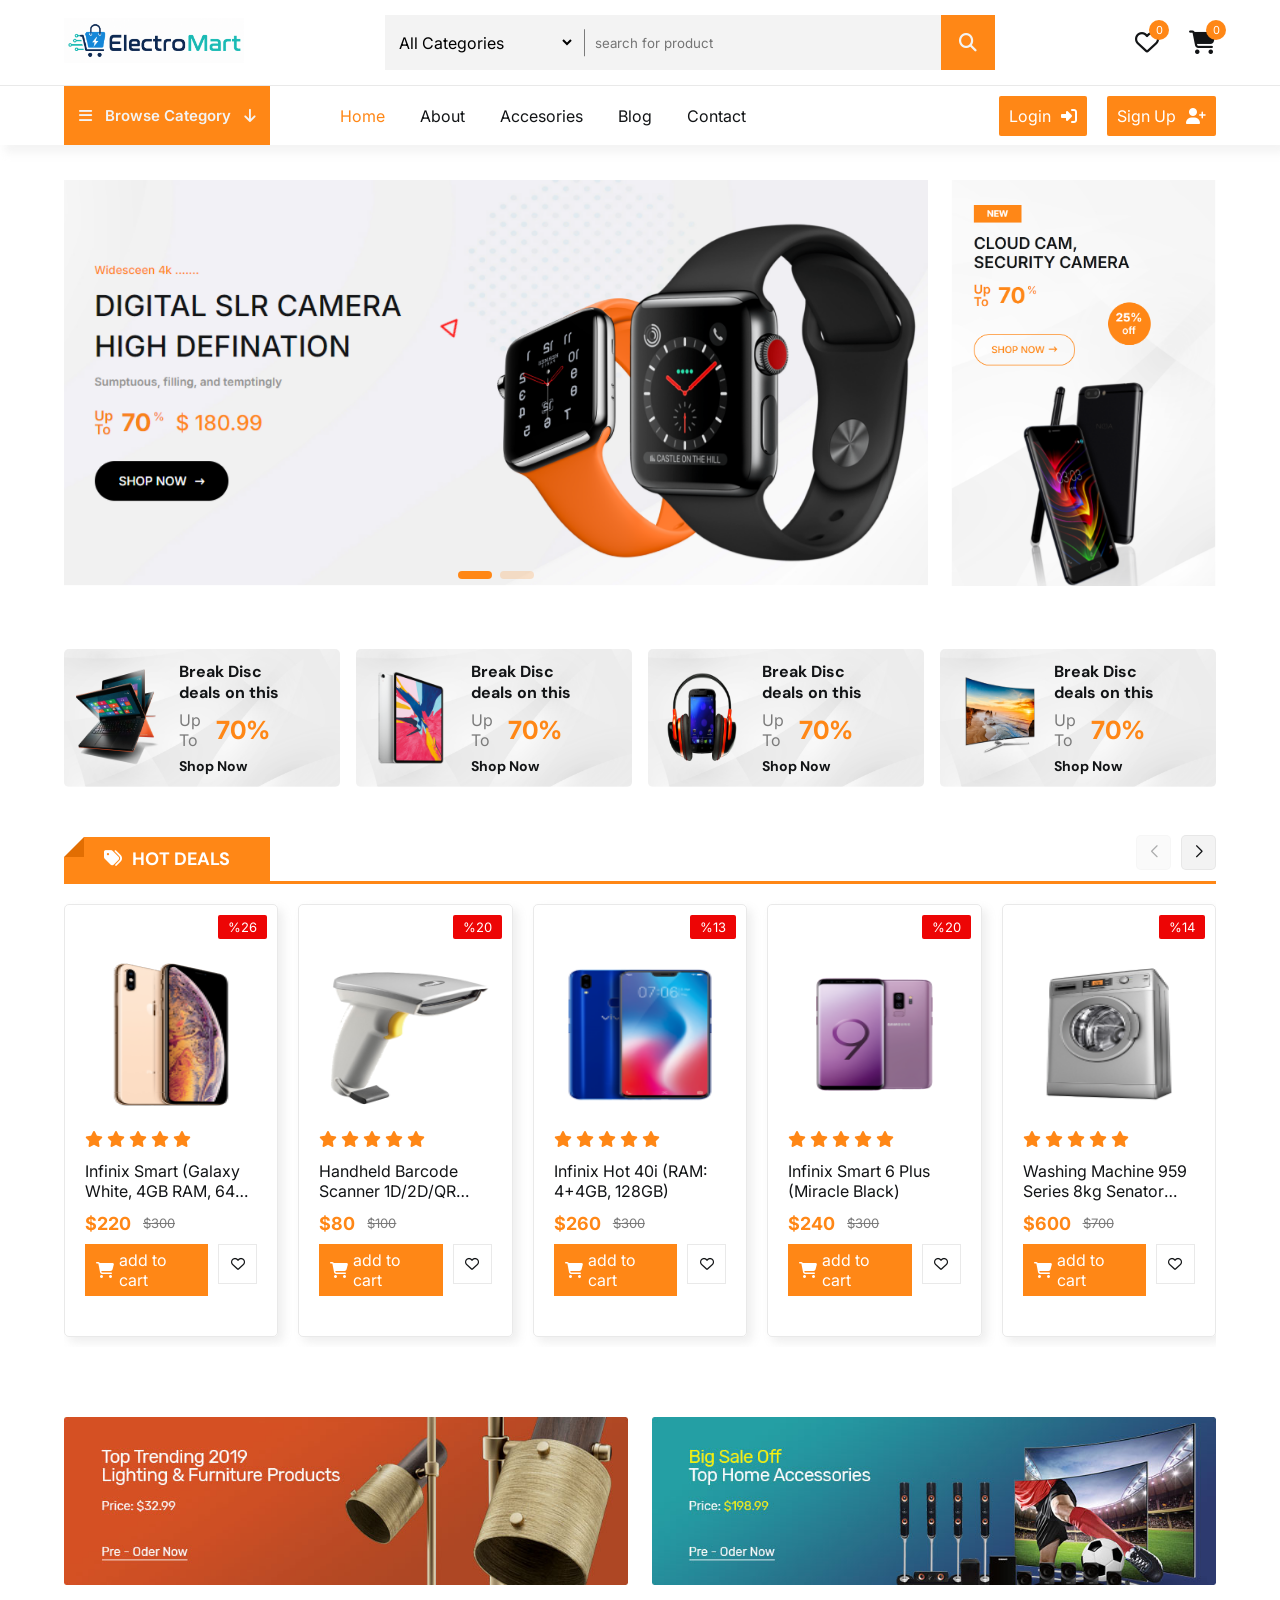
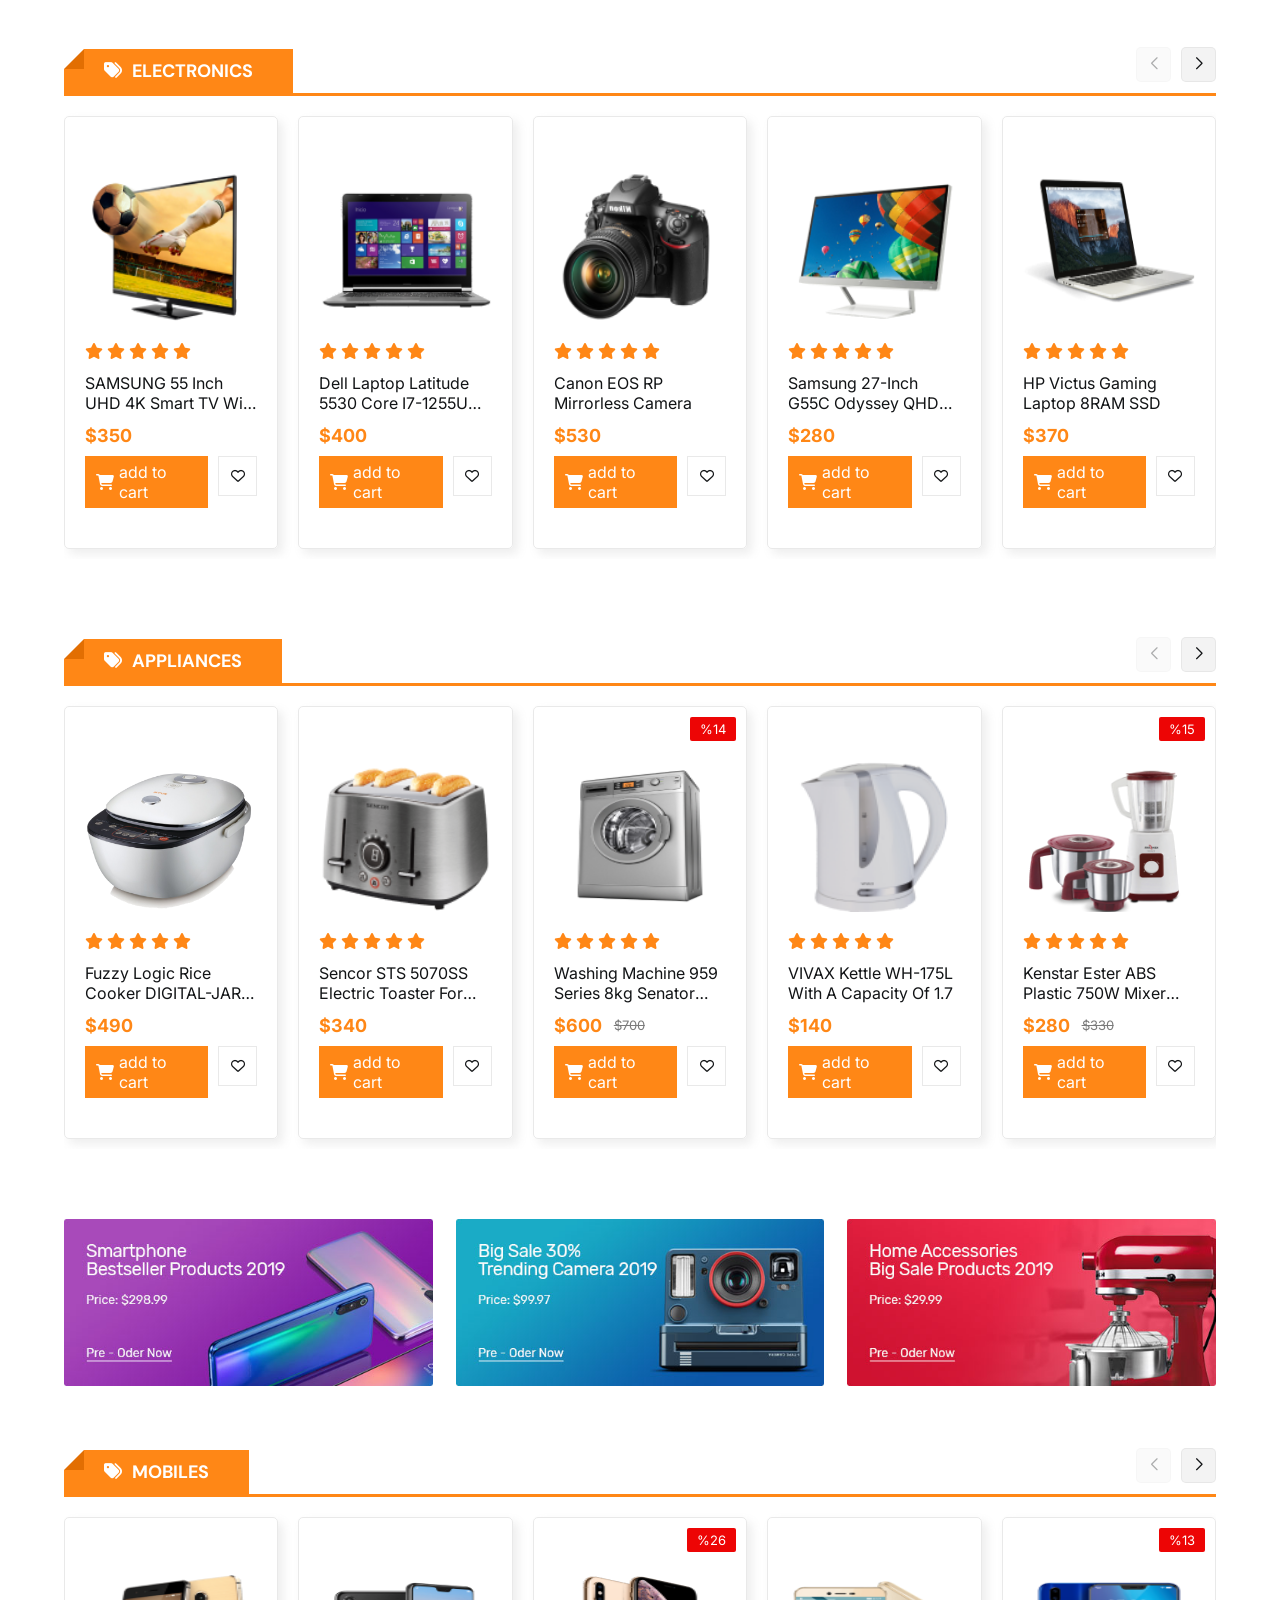
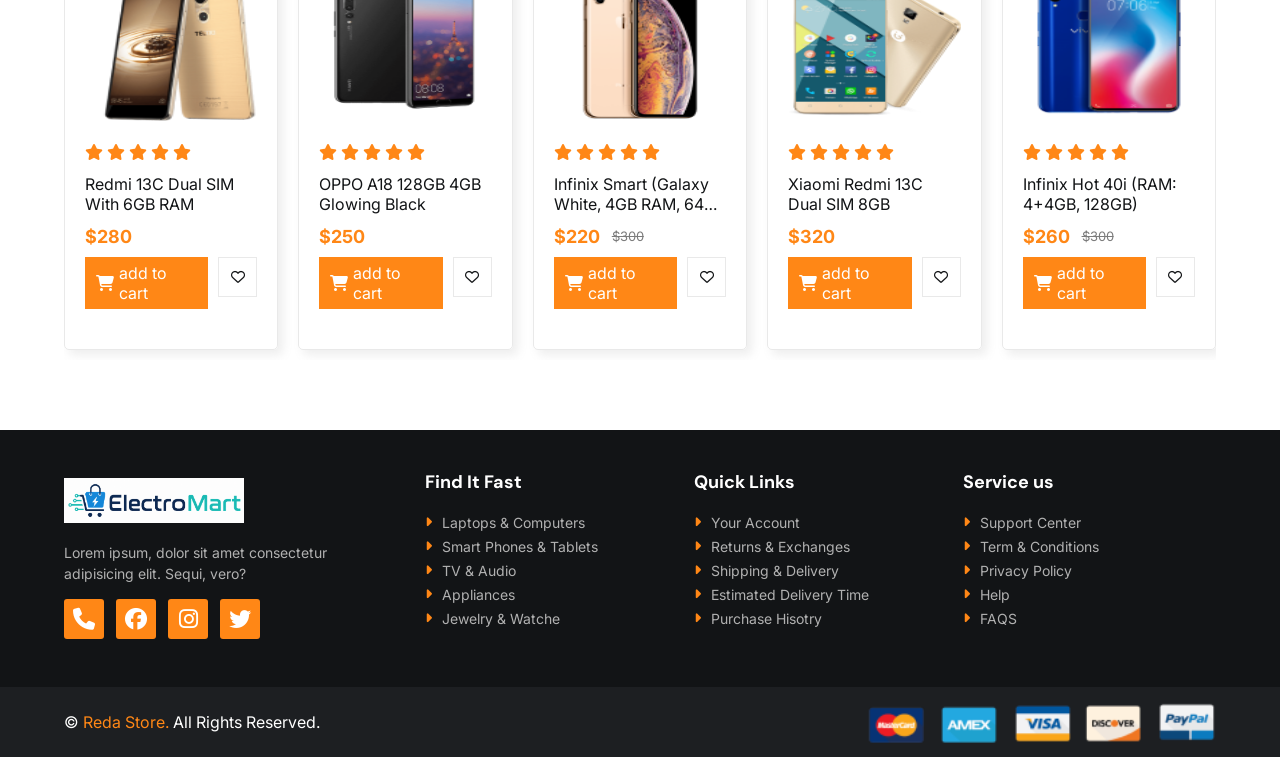
<file: index.html>
<!DOCTYPE html>
<html lang="en">
<head>
    <meta charset="UTF-8">
    <meta name="viewport" content="width=device-width, initial-scale=1.0">
    <title>e-commerce-project</title>
    <link rel="icon" href="img/icon.png">

    <!-- file css-->
    <link rel="stylesheet" href="css/style.css">
    <link rel="stylesheet" href="https://cdnjs.cloudflare.com/ajax/libs/font-awesome/6.7.2/css/all.min.css">
    <link rel="stylesheet" href="https://cdn.jsdelivr.net/npm/swiper@11/swiper-bundle.min.css" />

</head>
<body>



    <div class="cart" id="cart">
        <div class="top_cart">
            <p>cart items : <p id="cartLength"></p> </p>
            <div onclick="show_hide_cart()" class="cancel_item">
                <i class="fa-solid fa-circle fa-2x fa-times" data-fa-transform="shrink-6"></i>
            </div>
        </div>


        <div class="items_cart" id="items_cart">


        </div>


        <div class="end_cart">
            <div class="total">
                <p>subtotal</p>
                <span id="totalprice"></span>
            </div>
            <div class="bottom">
                <button onclick="window.location.href='checkout.html'">checkout</button>
                <button class="shop_more">shop more</button>
            </div>
        </div>

    </div>



    <div class="nav_links_screen_1100px" id="nav_links">
        <div onclick="show_nav_links()" class="cancel_item">
            <i class="fa-solid fa-circle fa-2x fa-times" data-fa-transform="shrink-6"></i>
        </div>
        <div class="nav_links">
            <li class="active"><a href="#">Home</a></li>
            <li><a href="#">About</a></li>
            <li><a href="#">Accesories</a></li>
            <li><a href="#">Blog</a></li>
            <li><a href="#">Contact</a></li>
        </div>
    </div>



    <header>
        <div class="top_header">
            <div class="container">
                <a href="#" class="logo"> <img src="img/logo.png" alt=""></a>
                
                <form action="" class="search_box">
                    <div class="select_box">
                        <select name="category" id="category" >
                            <option value="All Categories">All Categories</option>
                            <option value="Electronics & Digita">Electronics & Digita</option>
                            <option value="Phones & Tablety">Phones & Tablety</option>
                            <option value="Fashion & Clothings">Fashion & Clothings</option>
                            <option value="Telivsion & Monitor">Telivsion & Monitor</option>
                            <option value="Jewelry & Watches">Jewelry & Watches</option>
                            <option value="Washing Machine">Washing Machine</option>
                            <option value="Toys & Hobbies">Toys & Hobbies</option>
                        </select>
                    </div>
                    <input type="text" name="search" id="search" placeholder="search for product" required>
                    <button type="submit">
                        <i class="fa-solid fa-magnifying-glass"></i>
                    </button>
                </form>


                <div class="header_icons">
                    <div class="icon">
                        <a href="#">
                            <i class="fa-regular fa-heart"></i>
                            <span class="count count-favourite">0</span>
                        </a>
                    </div>
                    
                    <div onclick="show_hide_cart()" class="icon">
                        <i class="fa-solid fa-cart-shopping"></i>
                        <span class="count count-item-header" ></span>
                    </div>
                </div>
            </div>
        </div>


        <div class="bottom_header">
            <div class="container">
                
                <nav class="nav">
                    <span onclick="show_nav_links()" class="open_menu">
                        <i class="fa-solid fa-bars"></i>
                    </span>
                    <div class="category_nav">
                        <div class="category_btn">
                            <i class="fa-solid fa-bars"></i>
                            <p>Browse Category</p>
                            <i class="fa-solid fa-arrow-down"></i>
                        </div>
                    </div>
                    <ul class="nav_links">
                        <li class="active"><a href="#">Home</a></li>
                        <li><a href="#">About</a></li>
                        <li><a href="#">Accesories</a></li>
                        <li><a href="#">Blog</a></li>
                        <li><a href="#">Contact</a></li>
                    </ul>
                </nav>

                <div class="login_signup btns">
                    <a href="#" class="btn">Login <i class="fa-solid fa-right-to-bracket"></i></a>
                    <a href="#" class="btn">Sign Up <i class="fa-solid fa-user-plus"></i></a>
                </div>
            </div>
        </div>
    </header>


    
    <!--  library swiper js (slide)  -->


    <!--  slider  -->
    <div class="slider">
        <div class="container">
            <div class="slide_swp mySwiper">
                <div class="swiper-wrapper">
                    <div class="swiper-slide"><a href="#"><img src="img/banner_home1.png" alt=""></a></div>
                    <div class="swiper-slide"><a href="#"><img src="img/banner_home2.png" alt=""></a></div>
                </div>
                <div class="swiper-pagination"></div>
            </div>
            <div class="banner_2">
                <a href="#"><img src="img/banner_home3.png" alt=""></a>
            </div>
        </div>
    </div>


    <!--  banners_4  -->
    <div class="banners_4">
        <div class="container">


            <div class="box">
                <a href="#" class="link_btn"></a>

                <img src="img/banner3_1.png" alt="">
                <div class="text">
                    <h5>Break Disc</h5>
                    <h5>deals on this</h5>


                    <div class="sale">
                        <p>Up<br>To</p>
                        <span>70%</span>
                    </div>


                    <h6>Shop Now</h6>
                </div>
            </div>


            <div class="box">
                <a href="#" class="link_btn"></a>

                <img src="img/banner3_2.png" alt="">
                <div class="text">
                    <h5>Break Disc</h5>
                    <h5>deals on this</h5>


                    <div class="sale">
                        <p>Up<br>To</p>
                        <span>70%</span>
                    </div>


                    <h6>Shop Now</h6>
                </div>
            </div>



            <div class="box">
                <a href="#" class="link_btn"></a>

                <img src="img/banner3_3.png" alt="">
                <div class="text">
                    <h5>Break Disc</h5>
                    <h5>deals on this</h5>


                    <div class="sale">
                        <p>Up<br>To</p>
                        <span>70%</span>
                    </div>


                    <h6>Shop Now</h6>
                </div>
            </div>




            <div class="box">
                <a href="#" class="link_btn"></a>

                <img src="img/banner3_4.png" alt="">
                <div class="text">
                    <h5>Break Disc</h5>
                    <h5>deals on this</h5>


                    <div class="sale">
                        <p>Up<br>To</p>
                        <span>70%</span>
                    </div>

                    
                    <h6>Shop Now</h6>
                </div>
            </div>


        </div>
    </div>



    <!--  slide_product  -->
    <div class="slider_products slide">
        <div class="container">
            <div class="slide_product mySwiper">
                <div class="top_slide">
                    <h2><i class="fa-solid fa-tags"></i>Hot Deals</h2>
                </div>



                <div class="products swiper-wrapper" id="swiper_items_sale">


                </div>



                <div class="swiper-button-next btn_swip"></div>
                <div class="swiper-button-prev btn_swip"></div>
            </div>



        </div>
    </div>


    <!--  banners_2  -->
    <div class="banners_2">
        <div class="container">
            <div class="banners_boxs banner_2_img">
                <a href="#" class="box"><img src="img/banner_box4.jpg" alt=""></a>
                <a href="#" class="box"><img src="img/banner_box5.jpg" alt=""></a>
            </div> 
        </div>
    </div>


    <!--  slide_product  -->
    <div class="slider_products slide">
        <div class="container">
            <div class="slide_product mySwiper">
                <div class="top_slide">
                    <h2><i class="fa-solid fa-tags"></i>electronics</h2>
                </div>

                <div class="products swiper-wrapper" id="swiper_electronics_sale">


                </div>

                <div class="swiper-button-next btn_swip"></div>
                <div class="swiper-button-prev btn_swip"></div>
            </div>


        </div>
    </div>


    <!--  slide_product  -->
    <div class="slider_products slide">
        <div class="container">
            <div class="slide_product mySwiper">
                <div class="top_slide">
                    <h2><i class="fa-solid fa-tags"></i>appliances</h2>
                </div>

                <div class="products swiper-wrapper" id="swiper_appliances_sale">


                </div>

                <div class="swiper-button-next btn_swip"></div>
                <div class="swiper-button-prev btn_swip"></div>
            </div>


        </div>
    </div>


    <!--  banners_3  -->
    <div class="banners_3">
        <div class="container">
            <div class="banners_boxs banner_3_img">
                <a href="#" class="box"><img src="img/banner_box1.jpg" alt=""></a>
                <a href="#" class="box"><img src="img/banner_box2.jpg" alt=""></a>
                <a href="#" class="box"><img src="img/banner_box3.jpg" alt=""></a>
            </div> 
        </div>
    </div>


    <!--  slide_product  -->
    <div class="slider_products slide">
        <div class="container">
            <div class="slide_product mySwiper">
                <div class="top_slide">
                    <h2><i class="fa-solid fa-tags"></i>mobiles</h2>
                </div>

                <div class="products swiper-wrapper" id="swiper_mobiles_sale">


                </div>

                <div class="swiper-button-next btn_swip"></div>
                <div class="swiper-button-prev btn_swip"></div>
            </div>



        </div>
    </div>






    <!--  footer  -->
    <footer>
        <div class="container">
            <div class="body_footer">
            
                <div class="column_1">
                    <a href="#" class="logo"> <img src="img/logo.png" alt=""></a>
                    <p>Lorem ipsum, dolor sit amet consectetur adipisicing elit. Sequi, vero?</p>
                    <div class="icons_footer">
                        <a href="#" class="icon"><i class="fa-solid fa-phone"></i></a>
                        <a href="#" class="icon"><i class="fa-brands fa-facebook"></i></a>
                        <a href="#" class="icon"><i class="fa-brands fa-instagram"></i></a>
                        <a href="#" class="icon"><i class="fa-brands fa-twitter"></i></a>
                    </div>
                </div>


                <div class="column">
                    <h4>Find It Fast</h4>
                    <div class="footer_linkes">
                        <a href="#" class="link"><i class="fa-solid fa-caret-right"></i>Laptops & Computers</a>
                        <a href="#" class="link"><i class="fa-solid fa-caret-right"></i>Smart Phones & Tablets</a>
                        <a href="#" class="link"><i class="fa-solid fa-caret-right"></i> TV & Audio</a>
                        <a href="#" class="link"><i class="fa-solid fa-caret-right"></i>Appliances</a>
                        <a href="#" class="link"><i class="fa-solid fa-caret-right"></i>Jewelry & Watche</a>
                    </div>
                </div>

                
                <div class="column">
                    <h4>Quick Links</h4>
                    <div class="footer_linkes">
                        <a href="#" class="link"><i class="fa-solid fa-caret-right"></i> Your Account</a>
                        <a href="#" class="link"><i class="fa-solid fa-caret-right"></i> Returns & Exchanges</a>
                        <a href="#" class="link"><i class="fa-solid fa-caret-right"></i> Shipping & Delivery</a>
                        <a href="#" class="link"><i class="fa-solid fa-caret-right"></i> Estimated Delivery Time</a>
                        <a href="#" class="link"><i class="fa-solid fa-caret-right"></i> Purchase Hisotry</a>
                    </div>
                </div>


                <div class="column">
                    <h4>Service us</h4>
                    <div class="footer_linkes">
                        <a href="#" class="link"><i class="fa-solid fa-caret-right"></i> Support Center</a>
                        <a href="#" class="link"><i class="fa-solid fa-caret-right"></i> Term & Conditions</a>
                        <a href="#" class="link"><i class="fa-solid fa-caret-right"></i> Privacy Policy</a>
                        <a href="#" class="link"><i class="fa-solid fa-caret-right"></i> Help</a>
                        <a href="#" class="link"><i class="fa-solid fa-caret-right"></i> FAQS</a>
                    </div>
                </div>

            </div>


        </div>

        <div class="bottom_footer">
            <div class="container">
                <p>&copy;<span> Reda Store.</span> All Rights Reserved.</p>
                <div class="credit_card">
                    <img src="img/payment_method.png" alt="">
                </div>
            </div>
        </div>
    </footer>


    <script src="https://cdn.jsdelivr.net/npm/swiper@11/swiper-bundle.min.js"></script>
    <script src="js/swiper.js"></script>
    <script src="js/items_home.js"></script>
    <script src="js/main.js"></script>
</body>
</html>
</file>
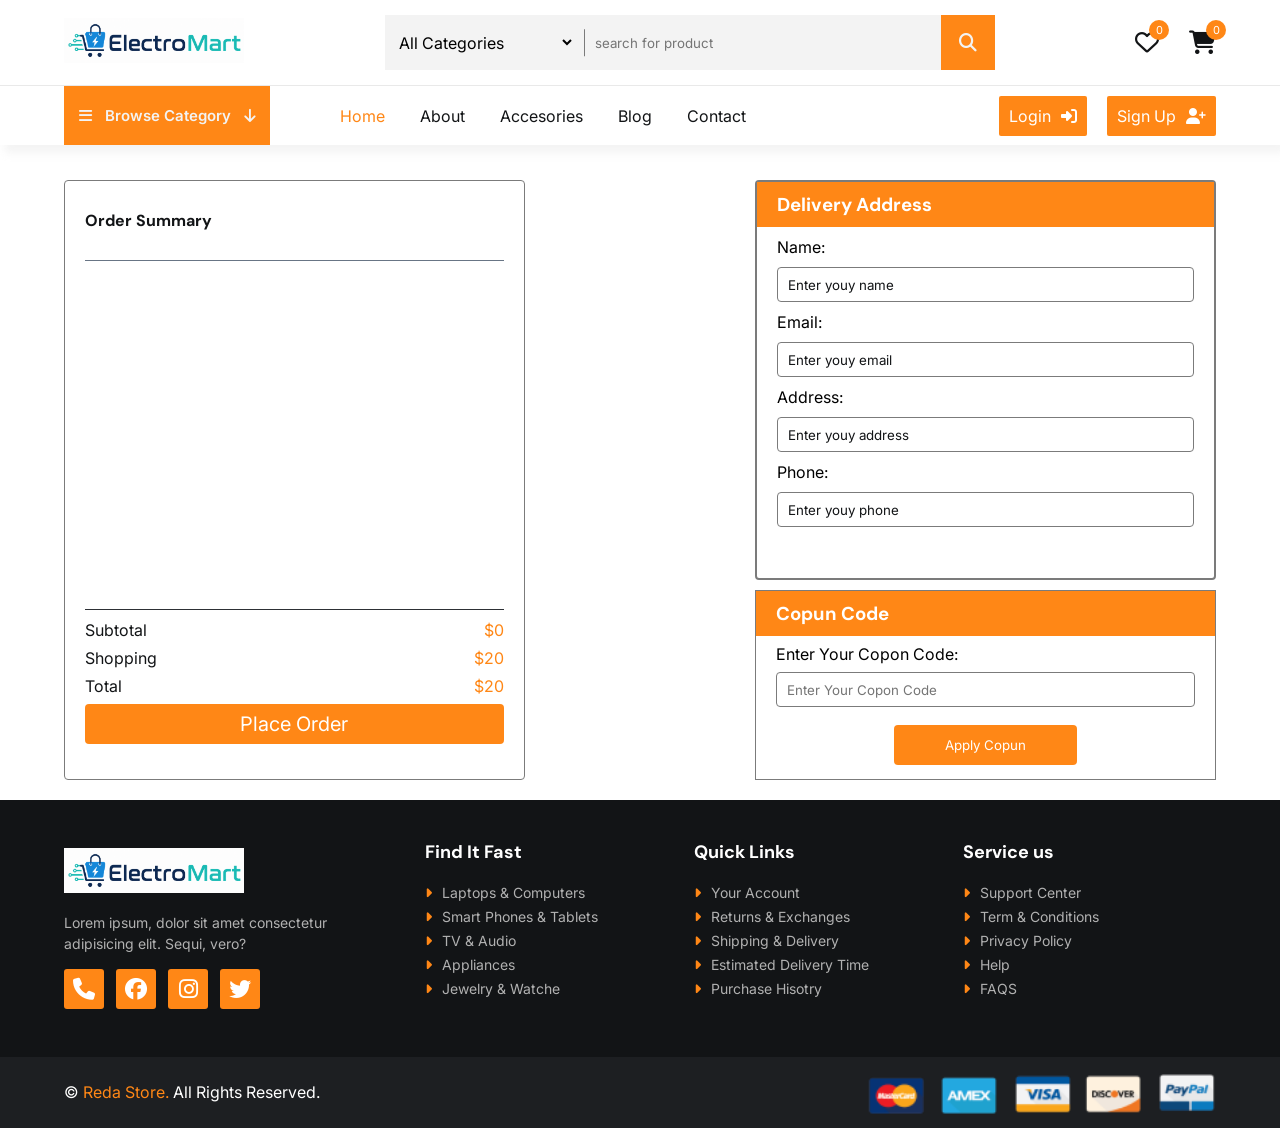
<file: checkout.html>
<!DOCTYPE html>
<html lang="en">
<head>
    <meta charset="UTF-8">
    <meta name="viewport" content="width=device-width, initial-scale=1.0">
    <title>e-commerce-project</title>
    <link rel="icon" href="img/icon.png">

    <!-- file css-->
    <link rel="stylesheet" href="css/style.css">
    <link rel="stylesheet" href="https://cdnjs.cloudflare.com/ajax/libs/font-awesome/6.7.2/css/all.min.css">
    <link rel="stylesheet" href="https://cdn.jsdelivr.net/npm/swiper@11/swiper-bundle.min.css" />

</head>
<body>



    <div class="cart" id="cart">
        <div class="top_cart">
            <p>cart items : <p id="cartLength"></p> </p>
            <div onclick="show_hide_cart()" class="cancel_item">
                <i class="fa-solid fa-circle fa-2x fa-times" data-fa-transform="shrink-6"></i>
            </div>
        </div>

        <div class="items_cart" id="items_cart">


        </div>

        <div class="end_cart">
            <div class="total">
                <p>subtotal</p>
                <span id="totalprice"></span>
            </div>
            <div class="bottom">
                <button class="">checkout</button>
                <button class="shop_more">shop more</button>
            </div>
        </div>

    </div>



    <!--  header  -->
    <header>
        <div class="top_header">
            <div class="container">
                <a href="#" class="logo"> <img src="img/logo.png" alt=""></a>
                
                <form action="" class="search_box">
                    <div class="select_box">
                        <select name="category" id="category" >
                            <option value="All Categories">All Categories</option>
                            <option value="Electronics & Digita">Electronics & Digita</option>
                            <option value="Phones & Tablety">Phones & Tablety</option>
                            <option value="Fashion & Clothings">Fashion & Clothings</option>
                            <option value="Telivsion & Monitor">Telivsion & Monitor</option>
                            <option value="Jewelry & Watches">Jewelry & Watches</option>
                            <option value="Washing Machine">Washing Machine</option>
                            <option value="Toys & Hobbies">Toys & Hobbies</option>
                        </select>
                    </div>
                    <input type="text" name="search" id="search" placeholder="search for product" required>
                    <button type="submit">
                        <i class="fa-solid fa-magnifying-glass"></i>
                    </button>
                </form>


                <div class="header_icons">
                    <div class="icon">
                        <a href="#">
                            <i class="fa-regular fa-heart"></i>
                            <span class="count count-favourite">0</span>
                        </a>
                    </div>
                    
                    <div onclick="show_hide_cart()" class="icon">
                        <i class="fa-solid fa-cart-shopping"></i>
                        <span class="count count-item-header" ></span>
                    </div>
                </div>
            </div>
        </div>


        <div class="bottom_header">
            <div class="container">
                
                <nav class="nav">
                    <span onclick="show_nav_links()" class="open_menu">
                        <i class="fa-solid fa-bars"></i>
                    </span>
                    <div class="category_nav">
                        <div class="category_btn">
                            <i class="fa-solid fa-bars"></i>
                            <p>Browse Category</p>
                            <i class="fa-solid fa-arrow-down"></i>
                        </div>
                    </div>
                    <ul class="nav_links">
                        <li class="active"><a href="#">Home</a></li>
                        <li><a href="#">About</a></li>
                        <li><a href="#">Accesories</a></li>
                        <li><a href="#">Blog</a></li>
                        <li><a href="#">Contact</a></li>
                    </ul>
                </nav>

                <div class="login_signup btns">
                    <a href="#" class="btn">Login <i class="fa-solid fa-right-to-bracket"></i></a>
                    <a href="#" class="btn">Sign Up <i class="fa-solid fa-user-plus"></i></a>
                </div>
            </div>
        </div>
    </header>
    
    <div class="checkout">
        <div class="container">
            <div class="order_summary">
                <h4>Order Summary</h4>
                
                <div class="items_cart" id="items_cart">
                
                </div>

                <div class="prices">
                    <div class="total">
                        <p>Subtotal</p>
                        <span id="price"></span>
                    </div>

                    <div class="shopping">
                        <p>Shopping</p>
                        <span id="shopping"></span>
                    </div>

                    <div class="all_total">
                        <p>Total</p>
                        <span id="total_price_in_summary"></span>
                    </div>

                    <div class="place_order">
                        <button class="">Place Order</button>
                    </div>
                </div>
            </div>



            <div class="person_data">
               <div class="delivery_address">
                    <h3>Delivery Address</h3>

                    <form action="#" method="post">
                        <label for="name">Name:</label>
                        <input type="text" placeholder="Enter youy name" id="name" name="name" required>
                
                        <label for="email">Email:</label>
                        <input type="email" placeholder="Enter youy email" id="email" name="email" required>
                
                        <label for="address">Address:</label>
                        <input type="address" placeholder="Enter youy address" id="address" name="address" required>
                
                        <label for="phone">Phone:</label>
                        <input type="tel" placeholder="Enter youy phone" id="phone" name="phone" required>                
                    </form>
               </div>
                <div class="copun_code">
                    <h3>Copun Code</h3>
                    <label for="name">Enter Your Copon Code:</label>
                    <input type="name" placeholder="Enter Your Copon Code" id="name" name="name" required>
                    <button type="submit">Apply Copun</button>
                </div>
            </div>
        </div>
    </div>
 



    <!--  footer  -->
    <footer>
        <div class="container">
            <div class="body_footer">
            
                <div class="column_1">
                    <a href="#" class="logo"> <img src="img/logo.png" alt=""></a>
                    <p>Lorem ipsum, dolor sit amet consectetur adipisicing elit. Sequi, vero?</p>
                    <div class="icons_footer">
                        <a href="#" class="icon"><i class="fa-solid fa-phone"></i></a>
                        <a href="#" class="icon"><i class="fa-brands fa-facebook"></i></a>
                        <a href="#" class="icon"><i class="fa-brands fa-instagram"></i></a>
                        <a href="#" class="icon"><i class="fa-brands fa-twitter"></i></a>
                    </div>
                </div>


                <div class="column">
                    <h4>Find It Fast</h4>
                    <div class="footer_linkes">
                        <a href="#" class="link"><i class="fa-solid fa-caret-right"></i>Laptops & Computers</a>
                        <a href="#" class="link"><i class="fa-solid fa-caret-right"></i>Smart Phones & Tablets</a>
                        <a href="#" class="link"><i class="fa-solid fa-caret-right"></i> TV & Audio</a>
                        <a href="#" class="link"><i class="fa-solid fa-caret-right"></i>Appliances</a>
                        <a href="#" class="link"><i class="fa-solid fa-caret-right"></i>Jewelry & Watche</a>
                    </div>
                </div>

                
                <div class="column">
                    <h4>Quick Links</h4>
                    <div class="footer_linkes">
                        <a href="#" class="link"><i class="fa-solid fa-caret-right"></i> Your Account</a>
                        <a href="#" class="link"><i class="fa-solid fa-caret-right"></i> Returns & Exchanges</a>
                        <a href="#" class="link"><i class="fa-solid fa-caret-right"></i> Shipping & Delivery</a>
                        <a href="#" class="link"><i class="fa-solid fa-caret-right"></i> Estimated Delivery Time</a>
                        <a href="#" class="link"><i class="fa-solid fa-caret-right"></i> Purchase Hisotry</a>
                    </div>
                </div>


                <div class="column">
                    <h4>Service us</h4>
                    <div class="footer_linkes">
                        <a href="#" class="link"><i class="fa-solid fa-caret-right"></i> Support Center</a>
                        <a href="#" class="link"><i class="fa-solid fa-caret-right"></i> Term & Conditions</a>
                        <a href="#" class="link"><i class="fa-solid fa-caret-right"></i> Privacy Policy</a>
                        <a href="#" class="link"><i class="fa-solid fa-caret-right"></i> Help</a>
                        <a href="#" class="link"><i class="fa-solid fa-caret-right"></i> FAQS</a>
                    </div>
                </div>

            </div>


        </div>

        <div class="bottom_footer">
            <div class="container">
                <p>&copy;<span> Reda Store.</span> All Rights Reserved.</p>
                <div class="credit_card">
                    <img src="img/payment_method.png" alt="">
                </div>
            </div>
        </div>
    </footer>


    <script src="https://cdn.jsdelivr.net/npm/swiper@11/swiper-bundle.min.js"></script>
    <script src="js/swiper.js"></script>
    <script src="js/main.js"></script>
</body>
</html>
</file>
<file: css/style.css>
@import url('https://fonts.googleapis.com/css2?family=DM+Sans:ital,opsz,wght@0,9..40,100..1000;1,9..40,100..1000&family=Inter:ital,opsz,wght@0,14..32,100..900;1,14..32,100..900&display=swap');

*{
    padding: 0;
    margin: 0;
    box-sizing: border-box;
    list-style: none;
    text-decoration: none;
    font-family: "Inter" ,sans-serif;
}
:root{
    --main_color : #ff8716;
    --p_color : #7b7b7b;
    --bg_color : #f3f3f3;
    --white_color : #fff;
    --color_heading : #121416;
    --border_color : #e5e5e5d5;
    --sale_color : #E51A1A;
}
body{
    padding-top: 180px;
}
span{
    color: var(--main_color);
}

p{
    color: var(--p_color);
}
h1,h2,h3,h4,h5,h6{
    color: var(--color_heading);
    font-family: "DM Sans" , sans-serif;
}

img{
    width: 100%;
}

input,select,button{
    border: none;
    outline: none;
}
.btns{
    display: flex;
    align-items: center;
    gap: 20px;
}
.btn{
    padding: 10px 10px;
    text-transform: capitalize;
    border-radius: 2px;
    cursor: pointer;
    background: var(--main_color);
    color: var(--white_color);
    display: flex;
    gap: 10px;
    align-items: center;
    transition: 0.3s;
}
.btn:hover{
    scale: 1.1;
}
.container{
    width: 90%;
    margin: auto;
    max-width: 1350px;
}
@media (max-width:1350px){
    .container{
        width: 90%;
    }
}


/*  nav_links  */
.nav_links_screen_1100px{
    display: flex;
    position: fixed;
    z-index: 1100;
    justify-content: space-between;
    align-items: center;
    flex-direction: column; /* Stacks items vertically */
    background-color: var(--white_color);
    border-right: 1px solid #687585;
    top: 0;
    left: -380px;
    width: 380px;
    height: 100%;
    padding: 30px;
    transition: 0.3s ease-in-out;
}
.nav_links_screen_1100px.active{
    left: 0;
}
.nav_links_screen_1100px .cancel_item{
    display: flex;
    position: absolute;
    right: 30px;
    top: 30px;
    align-items: center;
    padding: 5px;
    border-radius: 100%;
    border: 4px solid;
    border-color: #121416 ;
}
.nav_links_screen_1100px .cancel_item i{
    font-size: 20px;
    padding: 1px;
    color: var(--color_heading);
    font-weight: bold;
    cursor: pointer;
}
.nav_links_screen_1100px .nav_links{
    display: flex;
    flex-direction: column;
    align-items: center;
    justify-content: space-between;
    gap: 50px;
    padding: 100px 0;
}
.nav_links_screen_1100px .nav_links .active a{
    color: var(--main_color);
}






/*  cart  */
.cart{
    display: flex;
    position: fixed;
    z-index: 1100;
    justify-content: space-between;
    flex-direction: column; /* Stacks items vertically */
    background-color: var(--white_color);
    border-left: 1px solid #687585;
    top: 0;
    right: -380px;
    width: 380px;
    height: 100%;
    padding: 30px;
    transition: 0.3s ease-in-out;
}
.cart.active{
    right: 0;
}
.cart .top_cart{
    width: 98%;
    display: flex;
    align-items: center;
    justify-content: space-between;
    padding-bottom: 10px;
    border-bottom: 1px solid #687585;
}
.cart .top_cart p{
    font-size: 22px;
    font-weight: 600;
    color: #121416; 
    text-transform: capitalize;
   
}
.cart .top_cart .cancel_item{
    display: flex;
    align-items: center;
    padding: 5px;
    border-radius: 100%;
    border: 4px solid;
    border-color: #121416 ;
}
.cart .top_cart .cancel_item i{
    font-size: 20px;
    padding: 1px;
    color: var(--color_heading);
    font-weight: bold;
    cursor: pointer;
}



.cart .items_cart{
    width: 98%;
    margin-bottom: auto;
    overflow-y: auto;
}
.items_cart .item{
    padding-top: 20px;
    padding-bottom: 17px;
    display: flex;
    align-items: center;
    justify-content: space-between;
    gap: 22px;
    border-bottom: 1px solid #687585;
}
.items_cart .item:last-child{
    border-bottom: 0px;
}

.items_cart .item img{
    width: 80px;
}
.items_cart .item .content_product{
    display: flex;
    flex-direction: column;
    gap: 10px;
}
.items_cart .item .content_product p{
    display: -webkit-box;
    -webkit-line-clamp: 2;
    line-clamp: 2;
    -webkit-box-orient: vertical;
    overflow: hidden;
    text-transform: capitalize;
    color: var(--color_heading);
}
.items_cart .item .content_product .price{
    color: var(--p_color);
}
.items_cart .item .content_product .quantity_control{
    display: flex;
    align-items: center;
    gap: 20px;
}
.items_cart .item .content_product .quantity_control .decrease_quantity{
    padding: 5px 10px;
    font-size: 20px;
    border-radius: 3px;
}
.items_cart .item .content_product .quantity_control .decrease_quantity:hover{
    cursor: pointer;
}
.items_cart .item .content_product .quantity_control .quantity{
    font-weight: 500;
}
.items_cart .item .content_product .quantity_control .increase_quantity{
    padding: 5px 10px;
    font-size: 20px;
    border-radius: 3px;    
}
.items_cart .item .content_product .quantity_control .increase_quantity:hover{
    cursor: pointer;
}

.items_cart .item .delete_item{
    font-size: 25px;    
}
.items_cart .item .delete_item:hover{
    cursor: pointer;
    color: #e00a0a;
}

.cart .end_cart{
    width: 98%;
    display: flex;
    flex-direction: column;
    gap: 8px;
    bottom: 0;
    right: 0;
    border-top: 1px solid #2d3035;    

}
.cart .end_cart .total{
    display: flex;
    justify-content: space-between;
    padding: 25px 0px;
    font-size: 20px;
}
.cart .end_cart .bottom{
    display: flex;
    justify-content: space-between;
}
.cart .end_cart .bottom button{
    font-size: 18px;
    background-color: var(--main_color);
    color: var(--white_color);
    padding: 10px 20px;
    text-transform: uppercase;
    border-radius: 4px;
}
.cart .end_cart .bottom .shop_more{
    background-color: var(--white_color);
    color: var(--color_heading);
    border: 2px solid var(--main_color);
}





/*  start header  */
header{
    background: #fff;
    position: fixed;
    top: 0;
    right: 0;
    left: 0;
    box-shadow: 5px 8px 8px #d1d1d13b;
    z-index: 1000;
}
header .top_header .container{
    display: flex;
    align-items: center;
    justify-content: space-between;
    padding: 15px 0;
}

header .top_header .container .logo{
    width: 180px;
}


header .top_header .container .search_box{
    width: 610px;
    display: flex;
    align-items: center;
    justify-content: center;
    border-radius: 2px;
    background: var(--bg_color);
}

header .top_header .container .search_box input{
    height: 55px;
    width: 400px;
    padding: 5px 15px 5px 10px;
    background: var(--bg_color);
}

header .top_header .container .search_box select{
    height: 55px;
    width: 190px;
    padding-left: 10px;
    margin-right: 10px;
    background: var(--bg_color);   
    font-size: 16px;
    cursor: pointer;
}
header .top_header .container .search_box .select_box{
    position: relative;
}
header .top_header .container .search_box .select_box::after{
    content: '';
    position: absolute;
    top: 50%;
    transform: translateY(-50%);
    right: 0;
    width: 1px;
    height: 50%;
    background: #7b7b7b;
}
header .top_header .container .search_box .select_box option{
    font-size: 15px;
}
header .top_header .container .search_box button{
    height: 55px;
    width: 60px;
    background: var(--main_color);
    cursor: pointer;
    font-size: 18px;
}

header .top_header .container .search_box button i{
    color: var(--bg_color);
}

/*  icon  */
header .top_header .container .header_icons{
    display: flex;
    gap: 30px;
}

header .top_header .container .header_icons .icon{
    position: relative;
    cursor: pointer;
}
header .top_header .container .header_icons .icon i{
    font-size: 24px;
    color: var(--color_heading);
}
header .top_header .container .header_icons .icon .count{
    position: absolute;
    top: -10px;
    right: -10px;
    width: 20px;
    height: 20px;
    text-align: center;
    line-height: 20px;
    background: var(--main_color);
    color: var(--white_color);
    font-size: 11px;
    border-radius: 100%;
}




/*  bottom_header  */
header .bottom_header{
    border-top: 1px solid var(--border_color);
}

header .bottom_header .container{
    display: flex;
    align-items: center;
    justify-content: space-between;    
}
header .bottom_header .nav{
    display: flex;
    align-items: center;
    justify-content: space-between;
    height: 100%;
}
header .bottom_header .nav .open_menu{
    display: none;
}

header .bottom_header .nav .category_nav .category_btn{
    display: flex;
    align-items: center;
    justify-content: space-between;
    background: var(--main_color);
    font-size: 20px;
    padding: 20px 15px 20px 15px;
    height: 100%;
    cursor: pointer;
}
header .bottom_header .nav .category_nav .category_btn p{
    padding-left: 13px;
    padding-right: 13px;
    color: var(--bg_color);
    font-size: 15px;
    font-weight: 600;
}

header .bottom_header .nav .category_nav .category_btn i{
    font-size: 15px;
    color: var(--bg_color);
}


header .bottom_header .nav .nav_links{
    padding-left: 35px;
    display: flex;
    align-items: center;
    justify-content: center;
}

header .bottom_header .nav .nav_links li{
    padding-left: 35px;
}

header .bottom_header .nav .nav_links a{
    color: var(--color_heading);
    transition: 0.3s;
}
header .bottom_header .nav .nav_links li:hover a,
header .bottom_header .nav .nav_links li.active a{
    color: var(--main_color);
}








/*  slide  */
.slider{
    position: relative;
}

.slider .container{
    display: flex;
    justify-content: space-between;
}
.slider .container .slide_swp{
    overflow: hidden;
    width: 75%;
    height: 100%;
}
.slider .container .banner_2{
    width: 23%;
    height: 100%;
    object-fit: cover;
}
.slider .banner_2 a{
    height: 100%;
    width: 100%;
}
.slider .container .slide_swp .swiper-pagination{
    position: relative;
    width: 100%;
}

.slider .container .slide_swp .swiper-pagination span{
    background-color: var(--main_color);
    width: 34px;
    height: 8px;
    border-radius: 30px;
    position:relative;
    bottom: 18px;
}








/*  banners_4  */

.banners_4{
    margin: 40px 0px;
}

.banners_4 .container{
    display: flex;
    justify-content: space-between;
}
.banners_4 .container .box{
    width: 24%;
    display: flex;
    align-items: center;
    background: url(../img/bg_banner3.jpg);
    background-size: cover;
    background-position: center;
    border-radius: 5px;
    padding: 12px 10px;
    position: relative;
    gap: 15px;
}
.banners_4 .container .box img{
    height: 100px;
    width: 35%;
    transition: 0.3s;
}
.banners_4 .container .box:hover img{
    scale: 1.05;
}
.banners_4 .container .box .text h5{
    font-size: 16px;
}
.banners_4 .container .box .text .sale{
    display: flex;
    align-items: center;
    gap: 15px;
    margin: 7px 0px;
}

.banners_4 .container .box .text .sale span{
    font-size: 25px;
    font-weight: bold;
}
.banners_4 .container .box .text h6{
    font-size: 14px;
    font-weight: bold;
}
.banners_4 .container .box .link_btn{
    position: absolute;
    width: 100%;
    height: 100%;
    background: transparent;
}











/*  slider-proudects  */
.slider_products{
    margin-bottom: 70px;
}
.slider_products .container{
    position: relative;
}
.slider_products .container .slide_product{
    padding: 10px 0;
}
.slider_products .container .slide_product .btn_swip{
    position: absolute;
    top:30px;
    right: 0;
    background: var(--bg_color);
    color: var(--color_heading);
    font-weight: bold;
    border-radius: 5px;
    height: 35px;
    width: 35px;
    border: 1px solid var(--border_color);
}
.slider_products .container .slide_product .btn_swip:hover{
    background-color: var(--main_color);
}
.slider_products .container .slide_product .btn_swip::after{
    font-size: 12px;
}
.slider_products .container .slide_product .swiper-button-prev{
    left: calc(100% - 80px);
}
.slider_products .container .slide_product{
    overflow: hidden;
}
.slider_products .container .slide_product .top_slide{
    position: relative;
    margin-bottom: 20px;
    border-bottom: 3px solid var(--main_color);
}
.slider_products .container .slide_product .top_slide h2{
    position: relative;
    background-color: var(--main_color);
    color: var(--white_color);
    font-size: 18px;
    padding: 10px 40px ;
    text-transform: uppercase;
    display: flex;
    align-items: center;
    gap: 10px;
    width: max-content;
}
.slider_products .container .slide_product .top_slide h2::before{
    content: '';
    position: absolute;
    width: 0;
    height: 0;
    top: 0;
    z-index: 9;
    border-left: 20px solid transparent;
    background: #fff;
    left: 0;
    border-bottom: 20px solid #e26e02;
}


.slider_products .container .slide_product .products .product{
    border-radius: 5px;
    box-shadow:5px 8px 80px #d1d1d13b ;
    padding: 40px 20px;
    box-shadow: 5px 5px 10px #94949428;
    border: 1px solid var(--border_color);
    position: relative;

}
.slider_products .container .slide_product .products .product .sale_present{
    position: absolute;
    background: #ed0505;
    color: var(--white_color);
    padding: 4px 10px;
    border-radius: 2px;
    z-index: 2;
    top: 10px;
    right: 10px;
    font-size: 13px;
}
.slider_products .container .slide_product .products .product img{
    width: 100%;
    height: 180px;
    padding: 15px 0px;
    transition: 0.3s;
}
.slider_products .container .slide_product .products .product img:hover{
    scale: 1.1;
}

.slider_products .container .slide_product .products .product .stars{
    color: var(--main_color);
}
.slider_products .container .slide_product .products .product .name_product{
    display: -webkit-box;
    margin: 12px 0px;
    color: var(--color_heading);
    text-transform: capitalize;
    overflow: hidden;
    text-overflow: ellipsis;   
    -webkit-line-clamp: 2; 
    line-clamp: 2;
    -webkit-box-orient: vertical;
    word-break: keep-all;
}
.slider_products .container .slide_product .products .product .name_product a{
    color: var(--color_heading);
}

.slider_products .container .slide_product .products .product p:hover a{
    text-decoration-line: underline; 
    cursor: pointer;    
}
.slider_products .container .slide_product .products .product .price{
    display: flex;
    align-items: center;
    gap: 12px;
    margin-bottom: 10px;
}
.slider_products .container .slide_product .products .product .price span{
    font-size: 18px;
    font-weight: bold;
}
.slider_products .container .slide_product .products .product .price .old_price p{
    font-size: 13px;
    font-weight: normal;
    text-decoration-line: line-through;   
}
.slider_products .container .slide_product .products .product .icons{
    display: flex;
    gap: 10px;
}
.slider_products .container .slide_product .products .product .icons .btn_add_cart{
    display: flex;
    align-items: center;
    gap: 5px;
    color: var(--white_color);
    background-color: var(--main_color);
    padding: 5px 10px;
    cursor: pointer;
    transition: 0.3s;
    border: 1px solid var(--main_color);
}
.slider_products .container .slide_product .products .product .icons .btn_add_cart.active{
    color: var(--color_heading);
    background: transparent;
    pointer-events: none;
}
.slider_products .container .slide_product .products .product .icons .btn_add_cart.active i{
    color: var(--main_color);
}


.slider_products .container .slide_product .products .product .icons .btn_add_cart:hover{
    scale: 1.05;
    cursor: pointer;
}

.slider_products .container .slide_product .products .product .icons .icon_product{
    width: 40px;
    height: 40px;
    cursor: pointer;
    border: 1px solid var(--border_color);
    display: flex;
    align-items: center;
    justify-content: center;
    transition: 0.3s;
}
.slider_products .container .slide_product .products .product .icons .icon_product:hover{
    background-color: var(--main_color);
    cursor: pointer;
}
.slider_products .container .slide_product .products .product .icons .icon_product i{
    font-size: 14px;
}

.slider_products .container .slide_product .products .product .icons .icon_product:hover i{
    color: var(--bg_color);
}



.slider_products .container .slide_product .products .product .icons .icon_product i{
    display: flex;
    align-items: center;
    justify-content: center;
    color: var(--color_heading);
}





/*  banners-2  */
.banners_2{
    margin: 50px 0px;
}
.banners_2 .container .banners_boxs{
    display: flex;
    align-items: center;
    justify-content: space-between;
}
.banners_2 .container .banners_boxs .box{
    width: 49%;
}





/*  banners-3  */
.banners_3{
    margin: 50px 0px;
}
.banners_3 .container .banners_boxs{
    display: flex;
    align-items: center;
    justify-content: space-between;
}
.banners_3 .container .banners_boxs .box{
    width: 32%;
}






/*  footer  */
footer{
    background: var(--color_heading);
}
footer .container{
    padding: 40px 0px;
}
footer .container .body_footer{
    display: flex;
    align-items: center;
    justify-content: space-between;
}
footer .container .body_footer .column_1{
    width: 30%;
}

footer .container .body_footer .column_1 .logo img{
    width: 180px;
}
footer .container .body_footer .column_1 p{
    padding: 15px 0px;
    width: 90%;
    color: #b1b1b1;
    font-size: 14px;
    line-height: 1.5;        
}
footer .container .body_footer .column_1 .icons_footer{
    display: flex;
    align-items: center;
    gap: 12px;
}
footer .container .body_footer .column_1 .icons_footer .icon{
    width: 40px;
    height: 40px;
    display: flex;
    align-items: center;
    justify-content: center;
    color: var(--white_color);
    background-color: var(--main_color);
    font-size: 22px;
    border-radius: 3px;
    position: relative;
    top: 0;
    transition: 0.3s;
}
footer .container .body_footer .column_1 .icons_footer .icon:hover{
    top: -5px;
}

footer .container .body_footer .column {
    width: 22%;
}

footer .container .body_footer .column h4{
    color: var(--white_color);
    font-size: 18px;
}
footer .container .body_footer .column .footer_linkes{
    display: flex;
    flex-direction: column; /* Stacks items vertically */
    gap: 7px; /* Vertical space between items */
    padding: 20px 0px;
}

footer .container .body_footer .column .footer_linkes .link{
    display: flex;
    align-items: center;
    color: #b1b1b1;
    gap: 10px;
    transition: 0.3s;
    position: relative;
    font-size: 14px;
    left: 0;
}
footer .container .body_footer .column .footer_linkes .link:hover{
    color: var(--main_color);
    left: 8px;
}

footer .container .body_footer .column .footer_linkes .link i{
    color: var(--main_color);
    font-size: 14px;
}



footer .bottom_footer{
    background-color: #1d1f22;    
}
footer .bottom_footer .container{
    display: flex;
    align-items: center;
    justify-content: space-between;
    padding: 5px 0px;
}
footer .bottom_footer .container p{
    color: var(--white_color);
}
footer .bottom_footer .container .credit_card{
    width: 350px;
}


/*  End Footer  */





/*  responsave website  */
@media (max-width:1100px) {
    header .top_header .container{
        flex-wrap: wrap;
    }
    header .top_header .container .logo{
        width: 140px;
    }
    header .top_header .container .search_box{
        order: 3;
        width: 80%;
        display: flex;
        margin: 20px auto 0 ;
    }
 
    header .top_header .container .search_box .select_box select{
        width: 200px;
    }

    header .top_header .container .search_box input{
        width: calc(100% - 200px);
    }

    header .bottom_header .container{
        padding: 5px 0px;
    }

    header .bottom_header .container .nav{
        gap: 10px;
    }
    header .bottom_header .container .nav .open_menu{
        display: block;
        font-size: 20px;
        padding: 4px;
        border: 1px solid var(--main_color);
        border-radius: 1px ;
    }
    header .bottom_header .container .category_nav .category_btn{
        height: 40px;
        font-size: 15px;
    }
    header .bottom_header .nav .nav_links{
        display: none;
    }
    
    
    
    .slider{
        margin-top: 65px;
    }



    .banners_4 .container{
        display: flex;
        flex-wrap: wrap;
    }
    .banners_4 .container .box{
        width: 49%;
        margin-bottom: 10px;
    }



}


@media (max-width:800px) {
    header .top_header .container .search_box{
        width: 100%;
    }    


    .slider .container .slide_swp{
        width: 100%;
    }
    .slider .container .banner_2{
        display: none;
    }


    .banners_2 .container .banners_boxs{
        display: flex;
        flex-direction: column;
    }
    .banners_2 .container .banners_boxs .box{
        width: 100%;
        margin-bottom: 10px;
    }


    .banners_3 .container .banners_boxs{
        display: flex;
        flex-wrap: wrap;
    }
    .banners_3 .container .banners_boxs .box{
        width: 49%;
        margin-bottom: 10px;
    }


    footer .container .body_footer{
        display: flex;
        flex-wrap: wrap;
    }
    footer .container .body_footer .column_1{
        width: 49%;
    }
    footer .container .body_footer .column_1 .icons_footer{
        margin-bottom: 15px;
    }
    footer .container .body_footer .column{
        width: 49%;
    }
    footer .bottom_footer .container{
        display: flex;
        flex-direction: column;
    }
}


@media (max-width:550px) {
   header .bottom_header .container .nav .category_nav{
    display: none;
   } 
}


@media (max-width:500px) {
    .cart.active{
        width: 100%;
    }

    .nav_links_screen_1100px.active{
        width: 100%;
    }


    .banners_4 .container{
        display: flex;
        flex-direction: column;
    }
    .banners_4 .container .box{
        width: 100%;
    }


    .banners_3 .container{
        display: flex;
        flex-direction: column;
    }
    .banners_3 .container .banners_boxs .box{
        width: 100%;
    }


    footer .container .body_footer{
        display: flex;
        flex-direction: column;
    }
    footer .container .body_footer .column_1{
        width: 100%;
    }
    footer .container .body_footer .column{
        width: 100%;
    }
}









/*  checkhout page  */
.checkout .container{
    display: flex;
    align-items: center;
    justify-content: space-between;
    padding-bottom: 20px;
}

.checkout .container .order_summary{
    border: 1px solid var(--p_color);
    padding: 20px;
    width: 40%;
    display: flex;
    flex-direction: column;
    justify-content: space-between;
    height: 600px;
    border-radius: 4px;
}
.checkout .container .order_summary h4{
    border-bottom: 1px solid #687585;
    padding-bottom: 20px;
    height: 60px;
    display: flex;
    align-items: center;
}
.checkout .container .order_summary .items_cart{
    overflow-y: auto;
}
.checkout .container .order_summary .prices{
    display: flex;
    height: 150px;
    z-index: 500;
    bottom: 0;
    background-color: var(--white_color);
    flex-direction: column;
    gap: 8px;
    border-top: 1px solid #2d3035; 
    padding: 10px 0px;
}
.checkout .container .order_summary .prices .total,
.checkout .container .order_summary .prices .shopping,
.checkout .container .order_summary .prices .all_total{
    display: flex;
    justify-content: space-between;
}
.checkout .container .order_summary .prices p{
    color: var(--color_heading);
}
.checkout .container .order_summary .prices .place_order{
    background-color: var(--main_color);
    display: flex;
    align-items: center;
    justify-content: center;
    height: 40px;
    border-radius: 4px;
    cursor: pointer;
}
.checkout .container .order_summary .prices .place_order button{
    background-color: var(--main_color);
    color: var(--white_color);
    font-size: 20px;
}




.checkout .container .person_data{
    width: 40%;
    height: 600px;
    display: flex;
    flex-direction: column;
}
.checkout .container .person_data .delivery_address{
    margin-bottom: 10px;
    border: 2px solid var(--p_color);
    height: 400px;
    border-radius: 4px;
}

.checkout .container .person_data h3{
    background-color: var(--main_color); 
    padding: 10px 20px;
    color: var(--white_color);
}
.checkout .container .person_data .delivery_address form{
    height: 100%;
    padding: 10px 20px;
    display: flex;
    flex-direction: column;
    gap: 10px;
}
.checkout .container .person_data .delivery_address form input{
    border: 1px solid var(--p_color);
    border-radius: 4px;
    height: 35px;
    align-items: center;
    padding: 3px 10px;
    display: flex;
    align-items: center;
}
.checkout .container .person_data .delivery_address form input:focus{
    scale: 1.01;
    border-color: var(--color_heading);
}

.checkout .container .person_data .delivery_address form input::placeholder{
    color: var(--color_heading);
}


.checkout .container .person_data .copun_code{
    display: flex;
    flex-direction: column;
    height: 190px;
    border: 1px solid var(--p_color);
    gap: 8px;
}
.checkout .container .person_data .copun_code label{
    margin: 0px 20px;
}

.checkout .container .person_data .copun_code input{
    border: 1px solid var(--p_color);
    border-radius: 4px;
    height: 35px;
    padding: 3px 10px;
    margin: 0px 20px;
}
.checkout .container .person_data .copun_code input:focus{
    scale: 1.01;
    border-color: var(--color_heading);
}

.checkout .container .person_data .copun_code button{
    background-color: var(--main_color);
    width: 40%;
    height: 40px;
    border-radius: 4px;
    margin: 10px 30%;
    display: flex;
    align-items: center;
    justify-content: center;
    color: var(--white_color);
    cursor: pointer;
}
</file>
